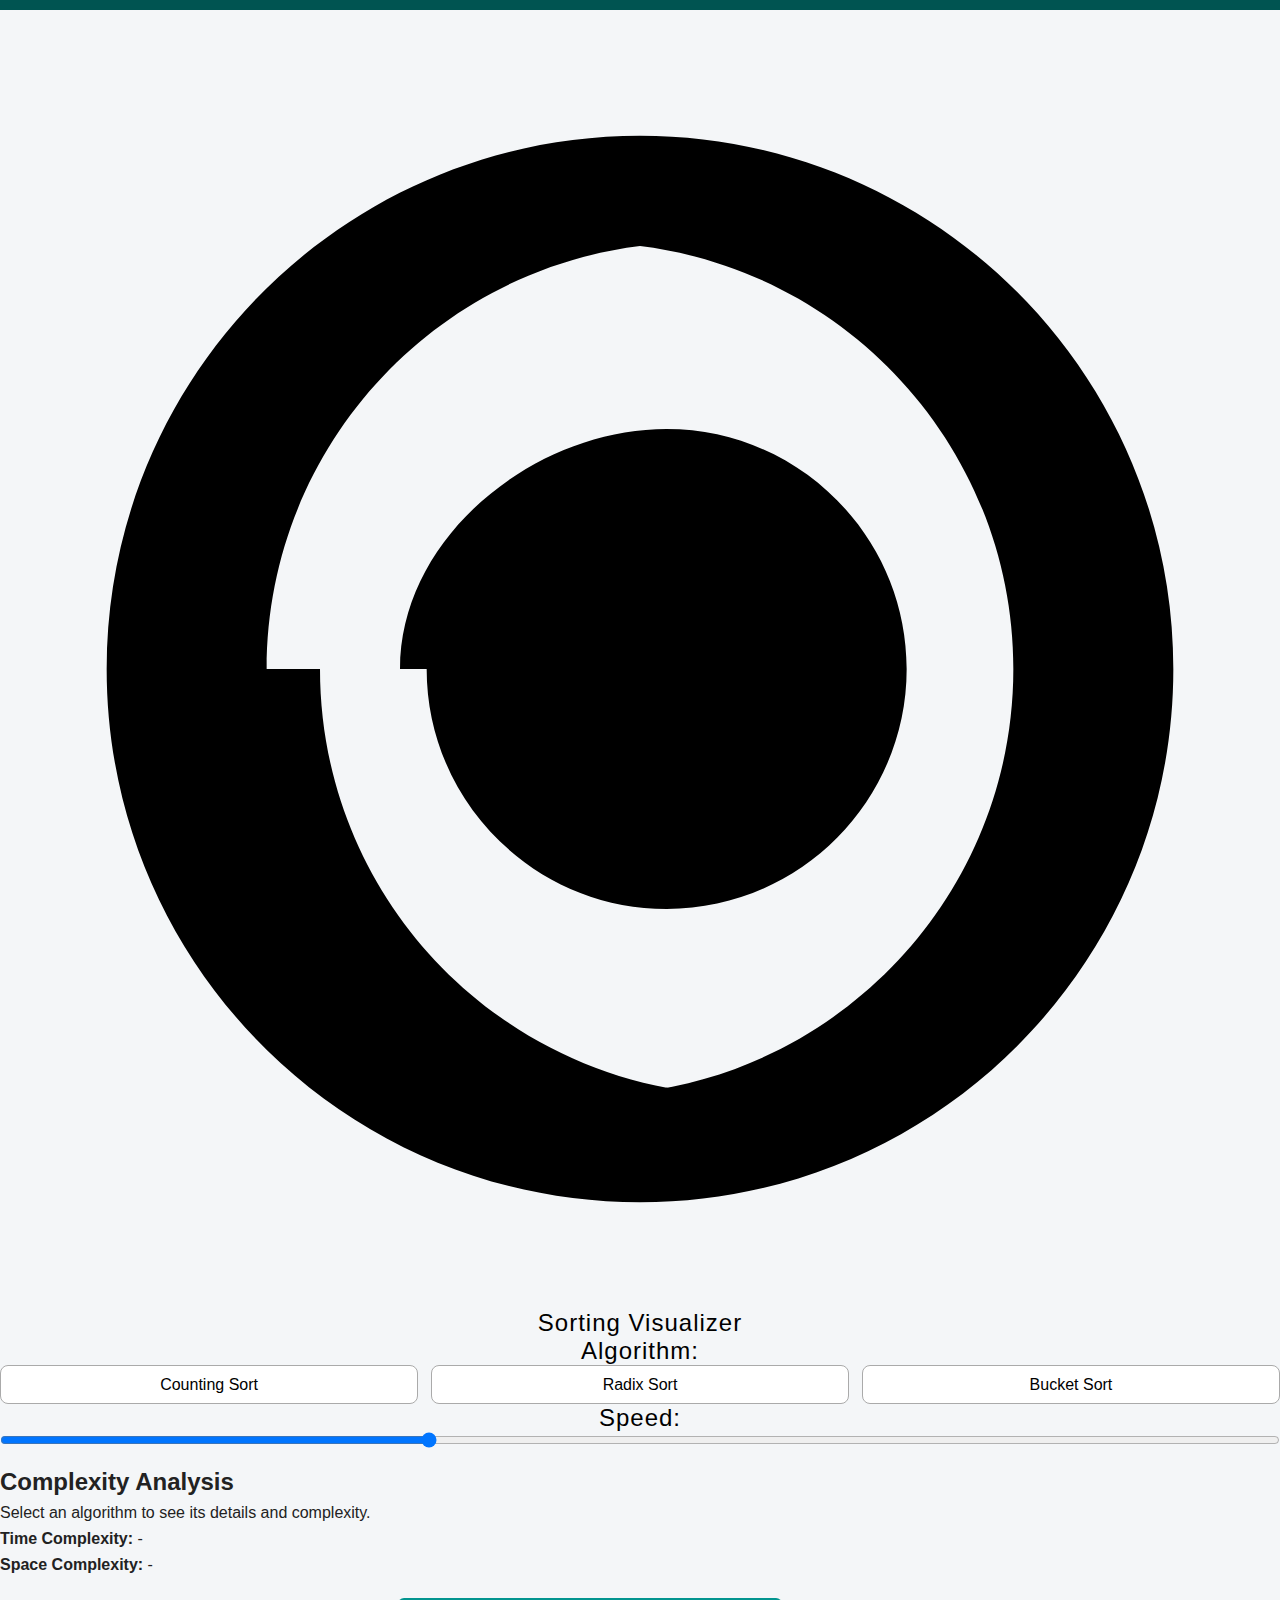
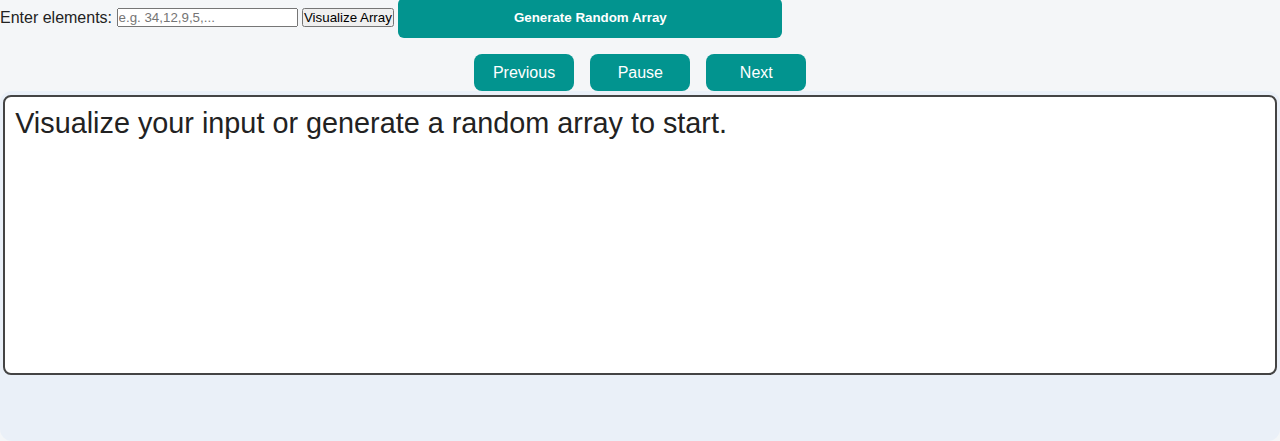
<file: index.html>
<html lang="en">
<head>
    <meta charset="UTF-8" />
    <meta name="viewport" content="width=device-width, initial-scale=1.0" />
    <title>Linear Time Sorting Visualizer</title>
    <link rel="stylesheet" href="style.css" />
    <link href="https://fonts.googleapis.com/css2?family=Roboto:wght@300;400;500;700&display=swap" rel="stylesheet">
</head>
<body>
    
    <header class="top-header">
        <div class="header-logo">
            <svg class="logo-icon" viewBox="0 0 24 24" fill="currentColor"><path d="M12 2C6.48 2 2 6.48 2 12s4.48 10 10 10 10-4.48 10-10S17.52 2 12 2zm1 17.93c-3.95-.49-7-3.85-7-7.93h2c0 2.48 2.02 4.5 4.5 4.5s4.5-2.02 4.5-4.5h2c0 4.08-3.05 7.44-7 7.93zM12 4.07c3.95.49 7 3.85 7 7.93h-2c0-2.48-2.02-4.5-4.5-4.5S7.5 9.52 7.5 12H5c0-4.08 3.05-7.44 7-7.93z"></path></svg>
            <span class="logo-text">Sorting Visualizer</span>
        </div>
        <div class="header-controls">
            
            <div class="algo-select-compact">
                <label for="algoSelect" class="control-label">Algorithm:</label>
                <div class="algo-buttons">
                    <button class="algo-btn" data-algo="counting">Counting Sort</button>
                    <button class="algo-btn" data-algo="radix">Radix Sort</button>
                    <button class="algo-btn" data-algo="bucket">Bucket Sort</button>
                </div>
            </div>

            <div class="speed-control-compact">
                <label for="speedRange" class="control-label">Speed:</label>
                <input type="range" id="speedRange" min="100" max="1000" value="400">
            </div>

            </div>
    </header>

    <div class="app-container">
        
        <aside class="left-sidebar">
            <h2 class="sidebar-heading">Complexity Analysis</h2>
            <div class="complexity-box" id="complexitySection">
                <div id="algoExplanation" class="explanation-text">
                    <p>Select an algorithm to see its details and complexity.</p>
                </div>
                <div class="complexity-stats">
                    <p><strong>Time Complexity:</strong> <span id="timeComplexity">-</span></p>
                    <p><strong>Space Complexity:</strong> <span id="spaceComplexity">-</span></p>
                </div>
            </div>
        </aside>

        <main class="main-content" role="main"> 
            <div class="visualization-wrapper">
                
                <div class="central-controls-area">
                    <div class="input-array-center">
                        <label for="arrayInput" class="array-label-compact">Enter elements:</label>
                        <input type="text" id="arrayInput" placeholder="e.g. 34,12,9,5,..." />
                        
                        <button id="visualizeBtn" class="secondary-btn">Visualize Array</button> 
                        
                        <button id="randomArrayBtn" class="secondary-btn">Generate Random Array</button>
                    </div>
                    
                    <div id="bucketInputGroup" style="display: none; margin-top: 15px; text-align: center; padding-bottom: 5px;">
                        <label for="bucketCountInput" class="control-label">Number of Buckets (Optional Override):</label>
                        <input type="number" id="bucketCountInput" min="1" value="0" placeholder="0 (Default: √N)">
                    </div>
                    
                    <div class="control-buttons-center" id="animationControls"> 
                        <button id="prevBtn" title="Previous Step">Previous</button> 
                        <button id="pauseBtn" title="Play/Pause" data-state="Play">Pause </button> 
                        <button id="nextBtn" title="Next Step">Next</button> 
                    </div> 
                </div>

                <div class="animation-area">
                    <div id="animationCanvas" class="canvas-placeholder">
                        <div style="font-size: 1.8rem; font-weight: 300; color: var(--color-text-light);">
                            Visualize your input or generate a random array to start.
                        </div>
                    </div>
                </div>

            </div>
        </main>

    </div>

    <script src="script.js"></script>
</body>
</html>
</file>
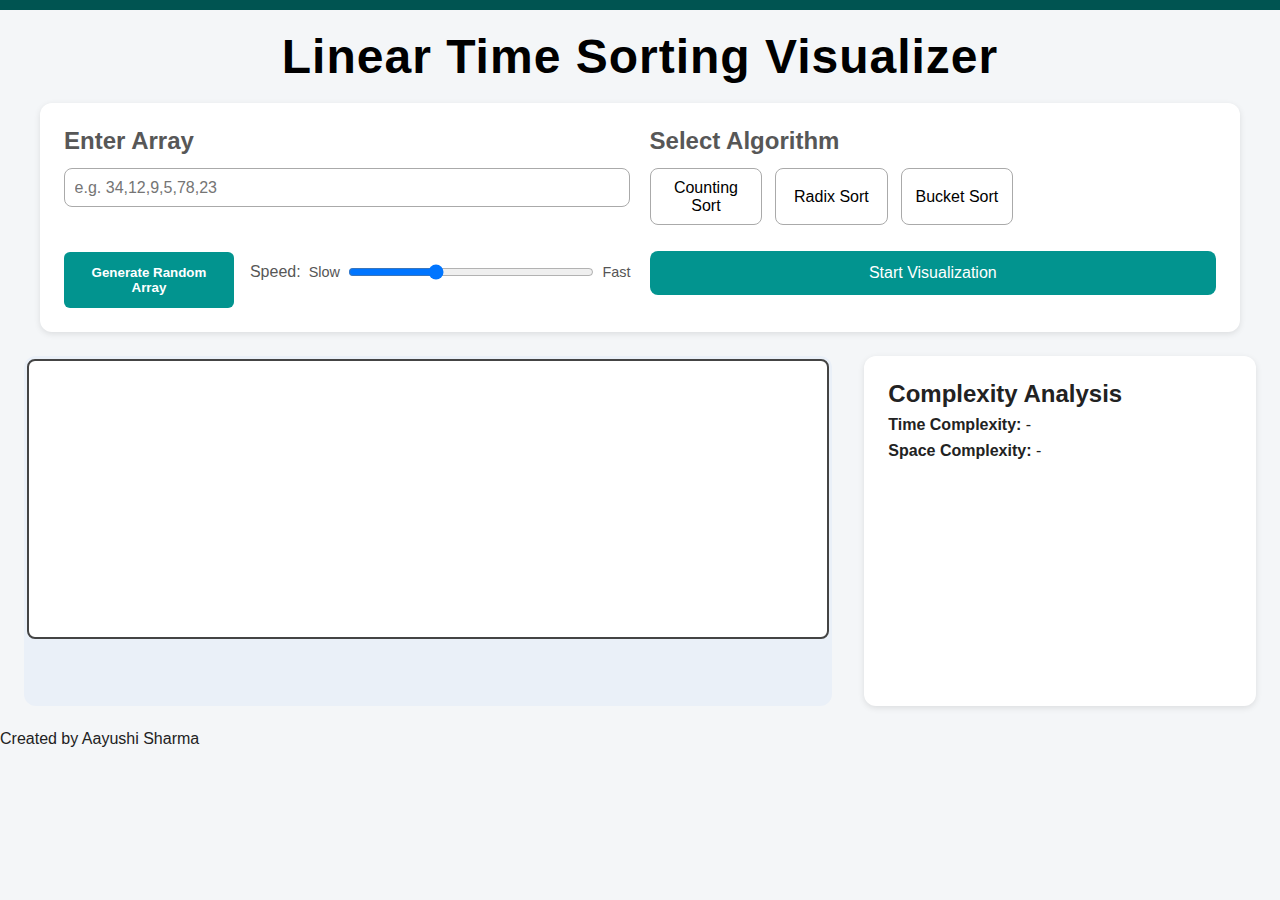
<file: new.html>
<!DOCTYPE html>
<html lang="en">
<head>
  <meta charset="UTF-8" />
  <meta name="viewport" content="width=device-width, initial-scale=1.0" />
  <title>Linear Time Sorting Visualizer</title>
  <link rel="stylesheet" href="style.css" />
</head>
<body>
  <header>
    <h1>Linear Time Sorting Visualizer</h1>
  </header>

 <!-- Controls section -->
<section class="controls-section">
  <div class="input-array">
    <h2>Enter Array</h2>
    <input type="text" id="arrayInput" placeholder="e.g. 34,12,9,5,78,23" />

    <div class="array-actions">
      <button id="randomArrayBtn" class="action-btn">Generate Random Array</button>

      <div class="speed-control">
        <label for="speedRange">Speed:</label>
        <span class="speed-label">Slow</span>
        <input type="range" id="speedRange" min="100" max="1000" value="400">
        <span class="speed-label">Fast</span>
      </div>
    </div> <!-- .array-actions -->
  </div> <!-- .input-array -->

  <div class="algorithm-select">
    <h2>Select Algorithm</h2>
    <div class="algo-buttons">
      <button class="algo-btn" data-algo="counting">Counting Sort</button>
      <button class="algo-btn" data-algo="radix">Radix Sort</button>
      <button class="algo-btn" data-algo="bucket">Bucket Sort</button>
    </div>

    <button id="startBtn">Start Visualization</button>
  </div> <!-- .algorithm-select -->
</section>


  <!-- Visualization + Complexity Section -->
  <section class="visualization-container">
    <div class="animation-area">
      <div id="animationCanvas"></div>
    </div>

    <div class="complexity-section">
      <h2>Complexity Analysis</h2>
      <div class="complexity-box">
        <p><strong>Time Complexity:</strong> <span id="timeComplexity">-</span></p>
        <p><strong>Space Complexity:</strong> <span id="spaceComplexity">-</span></p>
      </div>
    </div>
  </section>

  <footer>
    <p>Created by Aayushi Sharma </p>
  </footer>

  <script src="script.js"></script>
</body>
</html>
</file>
<file: style.css>
* {
  margin: 0;
  padding: 0;
  box-sizing: border-box;
  font-family: "Poppins", sans-serif;
}

body {
  background-color: #f4f6f8;
  color: #222;
  display: flex;
  flex-direction: column;
  min-height: 100vh;
  margin: 0;
  font-family: "Poppins", sans-serif;
}

/* Header */
header {
  text-align: center;
  color: black;
  border-top: 10px solid #005451 ;
  padding: 1.2rem 0;
  font-size: 1.5rem;
  letter-spacing: 1px;
}

/* Controls section */
.controls-section {
  display: flex;
  flex-direction: column;
  gap: 1.2rem;
  padding: 1.5rem;
  border-radius: 12px;
  background-color: white;
  box-shadow: 0 2px 6px rgba(0,0,0,0.1);
  width: 100%;         
  max-width: 1200px;   
  margin: 0 auto;   
}

.input-array, .algorithm-select {
  display: flex;
  color: rgb(87, 87, 87);
  flex-direction: column;
  gap: 0.8rem;
}

.input-array input {
  padding: 0.6rem;
  border-radius: 8px;
  border: 1px solid #aaa;
  font-size: 1rem;
}
.speed-control {
  display: flex;
  align-items: center;
  gap: 0.5rem;
  flex: 1;
}

.speed-control .speed-label {
  font-size: 0.9rem;
  color: #555;
}

#speedRange {
  flex: 1;
}
.array-actions {
  display: flex;
  align-items: center;
  gap: 1rem;
  margin-top: 1rem;
}
#randomArrayBtn {
  margin-top: 1rem;
  background-color:#02948f;
  color: white;
  border: none;
  border-radius: 6px;
  padding: 0.8rem;
  cursor: pointer;
  font-weight: 600;
  transition:0.2s;
  width:30%;
}
#speedRange {
  width: 100%;
}

#randomArrayBtn:hover {
  background-color: #005451 ;
}


.algo-buttons {
  display: flex;
  justify-content: space-between;
  gap: 0.8rem;
  flex-wrap: nowrap; 
}

.algo-btn {
  flex: 1;
  padding: 0.6rem 0.8rem;
  border: 1px solid #aaa;
  border-radius: 8px;
  background-color: #fff;
  cursor: pointer;
  font-size: 1rem;
  transition: 0.3s;
}
.btn { 
  flex: 1; 
  padding: 0.6rem 0.8rem; 
  border: 1px solid #aaa;
  border-radius: 8px; 
  background-color: #fff; 
  cursor: pointer; 
  font-size: 1rem; 
  transition: 0.3s; }

.algo-btn:hover {
  background-color: #02948f;
  color: white;
}

.algo-btn.active {
  background-color: #2ecc71;
  color: white;
  box-shadow: 0 0 8px rgba(46, 204, 113, 0.6);
  border-color: #27ae60;
}

#startBtn {
  background-color:#02948f;;;
  color: white;
  padding: 0.8rem;
  border: none;
  border-radius: 8px;
  cursor: pointer;
  margin-top: 0.8rem;
  transition: 0.3s;
  font-size: 1rem;
  font-weight: 500;
}

#startBtn:hover {
  background-color: #005451;
}

/* Visualization + Complexity */
.visualization-container {
  display: flex;
  flex-direction: column;
  gap: 1.5rem;
  padding: 1.5rem;
}

.animation-area {
  background-color: #eaf0f8;
  border-radius: 12px;
  padding:0.2rem;
  height: 400px;
  min-height: 400px;
  display: flex;
  justify-content: center;
  align-items: flex-start;
  overflow-y:visible;
  transition: height 0.3s ease;
}

#animationCanvas {
  width: 100%;
  min-height: 400px;
  padding: 10px;
  height: auto;
  border: 2px solid #444 ;
  border-radius: 8px;
  background-color: #ffffff;
  transition: height 0.3s ease;
}

.complexity-section {
  background-color: white;
  border-radius: 12px;
  padding: 1.5rem;
  box-shadow: 0 2px 6px rgba(0,0,0,0.1);
}

.complexity-box p {
  margin: 0.5rem 0;
  font-size: 1rem;
}


/* Desktop layout */
@media (min-width: 992px) {
  .controls-section {
    flex-direction: row;
    justify-content: space-between;
    align-items: flex-start;
  }

  .input-array, .algorithm-select {
    flex: 1;
  }

  .algorithm-select {
    align-items: flex-start;
  }

  #startBtn {
    align-self: flex-start;
    width: 100%;
  }
  #animationCanvas {
    min-height: 280px;
  }

  .visualization-container {
    flex-direction: row;
    gap: 2rem;
  }

  .animation-area {
    flex: 7;
    min-height: 280px;
    height: 350px;
  }

  .complexity-section {
    flex: 3;
  }
}

@media (max-width: 600px) {
  .algo-buttons {
    flex-wrap: wrap;
  }

  .algo-btn {
    flex: 1 1 100%;
  }
  .animation-area {
    height: 300px;      
    min-height: 250px;
  }

  #animationCanvas {
    min-height: 250px;
  }
}

#animationControls { 
  display: flex; 
  justify-content: center; 
  gap: 1rem; margin-top: 1rem; 
} 
  
#animationControls button { 
  background-color: #02948f; 
  color: white; border: none; 
  border-radius: 8px; 
  padding: 0.6rem 1.2rem; 
  font-size: 1rem; 
  font-weight: 500; 
  cursor: pointer; 
  transition: 0.25s ease; 
  min-width: 100px; 
}

#animationControls button:hover { 
  background-color: #005451; 
  transform: translateY(-2px); 
} 
  
#animationControls button:active { 
  transform: scale(0.97); 
  background-color: #007e7a; 
}  
  
@media (max-width: 768px) { 
#animationControls { 
  flex-direction: column; 
  gap: 0.6rem; align-items: center; 
} 
  
#animationControls button { 
  width: 80%; } 
}
</file>
